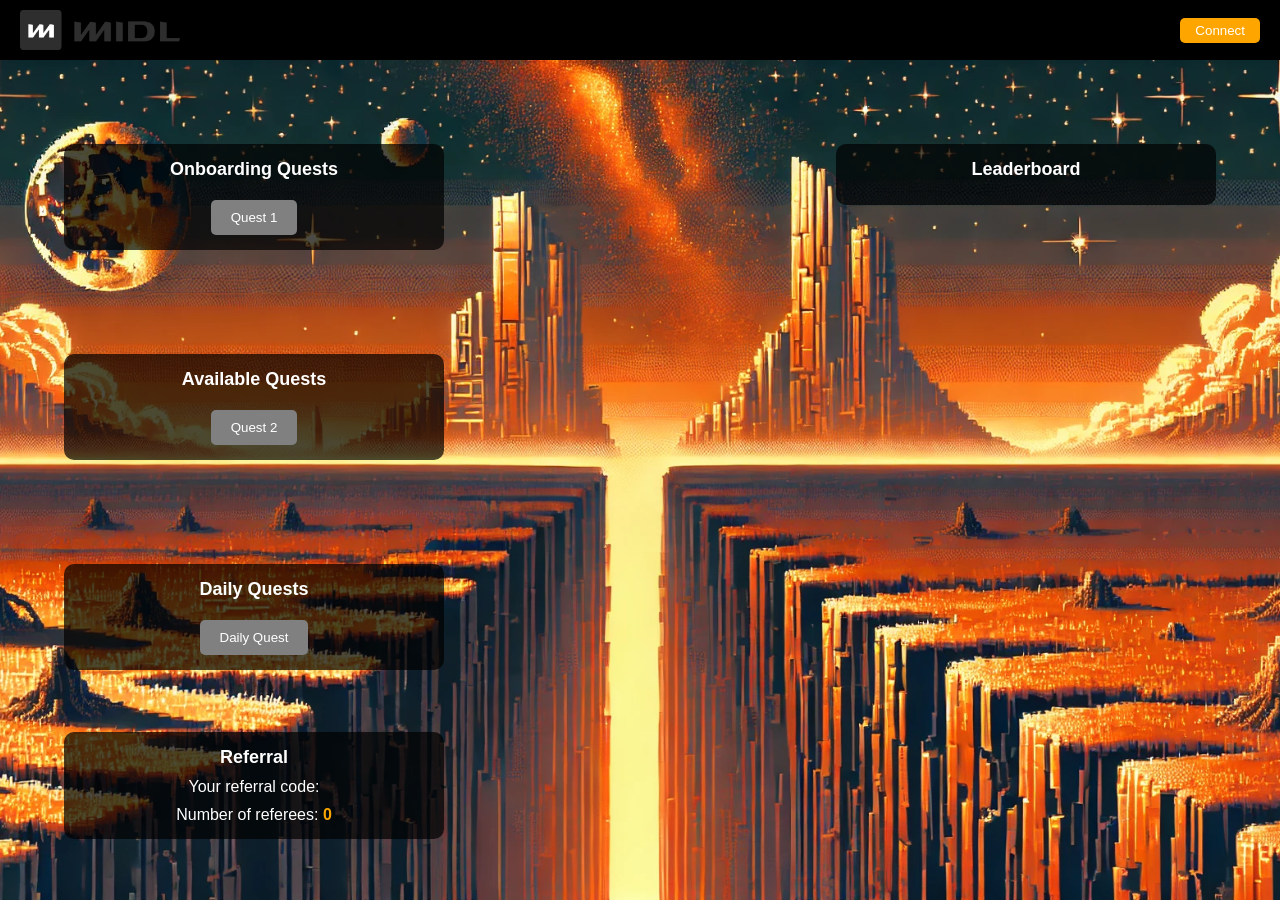
<file: index.html>
<!DOCTYPE html>
<html lang="en">
<head>
    <meta charset="UTF-8">
    <meta name="viewport" content="width=device-width, initial-scale=1.0">
    <title>MIDL Board Game</title>
    <link rel="stylesheet" href="style.css">
</head>
<body>
    <header class="header">
        <img src="logo.png" alt="MIDL Logo">
        <div class="right-section">
            <button id="connectButton" class="connect-button">Connect</button>
        </div>
    </header>
    <main class="main-container">
        <div class="onboarding-section">
            <div class="section-title">Onboarding Quests</div>
            <button class="quest-button">Quest 1</button>
        </div>
        <div class="available-quests-section">
            <div class="section-title">Available Quests</div>
            <button class="quest-button">Quest 2</button>
        </div>
        <div class="daily-quests-section">
            <div class="section-title">Daily Quests</div>
            <button class="quest-button">Daily Quest</button>
        </div>
        <div class="leaderboard-section" id="leaderboardSection">
            <div class="section-title">Leaderboard</div>
        </div>
        <div class="referral-section" id="referralSection">
            <div class="section-title">Referral</div>
            <div id="referralCode" class="referral-code">Your referral code: <span id="playerId"></span></div>
            <div id="refereeCount" class="referee-count">Number of referees: <span id="refereeCountValue">0</span></div>
        </div>
    </main>
    <script src="script.js"></script>
</body>
</html>
</file>
<file: style.css>
body {
    font-family: Arial, sans-serif;
    margin: 0;
    padding: 0;
    background-color: #1a1a1a;
    color: white;
    overflow: hidden;
}

.header {
    display: flex;
    justify-content: space-between;
    align-items: center;
    background-color: black;
    padding: 10px 20px;
}

.header img {
    height: 40px;
}

.header .right-section {
    display: flex;
    align-items: center;
    gap: 20px;
}

.connect-button {
    padding: 5px 15px;
    background-color: orange;
    color: white;
    border: none;
    border-radius: 5px;
    cursor: pointer;
}

.connect-button.disabled {
    background-color: gray;
    cursor: not-allowed;
}

.main-container {
    position: relative;
    height: calc(100vh - 60px);
    background: url('background.webp') center center/cover no-repeat;
}

.onboarding-section,
.available-quests-section,
.daily-quests-section,
.leaderboard-section {
    position: absolute;
    width: 350px;
    background-color: rgba(0, 0, 0, 0.7);
    padding: 15px;
    border-radius: 10px;
    text-align: center;
}

.onboarding-section {
    top: 10%;
    left: 5%;
}

.available-quests-section {
    top: 35%;
    left: 5%;
}

.daily-quests-section {
    top: 60%;
    left: 5%;
}

.leaderboard-section {
    top: 10%;
    right: 5%;
}

.section-title {
    font-size: 18px;
    margin-bottom: 10px;
    font-weight: bold;
}

.quest-button {
    margin-top: 10px;
    padding: 10px 20px;
    background-color: gray;
    color: white;
    border: none;
    border-radius: 5px;
    cursor: not-allowed;
    display: inline-block;
}

.quest-button.enabled {
    background-color: orange;
    cursor: pointer;
}

.buidl-button {
    position: absolute;
    background-color: orange;
    color: white;
    font-size: 22px;
    padding: 15px 30px;
    border: none;
    border-radius: 10px;
    cursor: pointer;
    top: 50%;
    left: 50%;
    transform: translate(-50%, -50%);
    z-index: 1000;
}

.board {
    position: absolute;
    top: 65%;
    left: 25%;
    width: 50%;
    height: 20%;
    display: flex;
    perspective: 1000px;
}

.square {
    flex: 1;
    background-color: orange;
    opacity: 0.1;
    height: 100%;
    transform-origin: center;
}

.square.completed {
    opacity: 1;
}

.popup {
    position: fixed;
    top: 20%;
    left: 50%;
    transform: translateX(-50%);
    background-color: rgba(255, 165, 0, 0.9);
    color: white;
    padding: 20px 40px;
    border-radius: 10px;
    text-align: center;
    font-size: 22px;
    font-weight: bold;
    box-shadow: 0 0 10px rgba(0, 0, 0, 0.5);
    display: none;
    z-index: 1000;
}

.popup.active {
    display: block;
}

/* Referral section styles */
.referral-section {
    position: absolute;
    width: 350px;
    background-color: rgba(0, 0, 0, 0.7);
    padding: 15px;
    border-radius: 10px;
    text-align: center;
    top: 80%;
    left: 5%;
}

.referral-code,
.referee-count {
    margin-top: 10px;
    font-size: 16px;
    color: white;
}

.referral-code span,
.referee-count span {
    font-weight: bold;
    color: orange;
}
</file>
